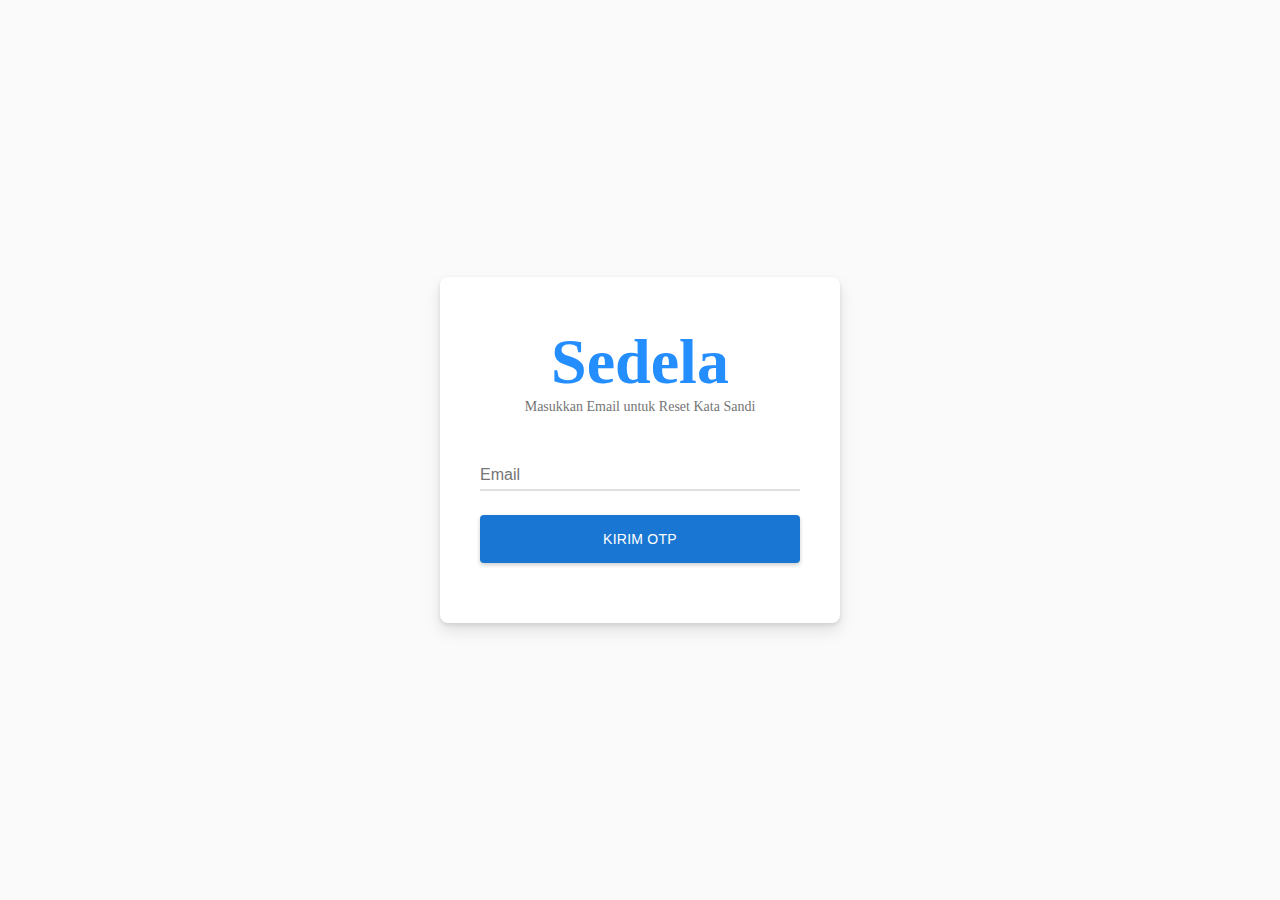
<file: forgot.html>
<!DOCTYPE html>
<html lang="en">
<head>
    <meta charset="UTF-8">
    <meta name="viewport" content="width=device-width, initial-scale=1.0">
    <title>Lupa Kata Sandi - Sedela</title>
    <link rel="stylesheet" href="style.css">
</head>
<body>
<div class="login-container">
    <div class="login-card">
        <div class="login-header">
            <h1>Sedela</h1>
            <p>Masukkan Email untuk Reset Kata Sandi</p>
        </div>

        <form id="forgotForm">
            <div class="form-group">
                <div class="input-wrapper">
                    <input type="email" id="email" required>
                    <label>Email</label>
                    <div class="input-line"></div>
                </div>
            </div>

            <button type="submit" class="material-btn">Kirim OTP</button>
        </form>
    </div>
</div>

<script>
document.getElementById("forgotForm").addEventListener("submit", function(e){
    e.preventDefault();
    const email = document.getElementById("email").value;
    if(!email) {
        alert("Masukkan email yang valid!");
        return;
    }
    // Simulasi kirim OTP
    localStorage.setItem("resetEmail", email); // simpan email sementara
    localStorage.setItem("otpCode", "123456"); // OTP simulasi
    alert("Kode OTP telah dikirim ke email!");
    window.location.href = "verify.html";
});
</script>
</body>
</html>
</file>
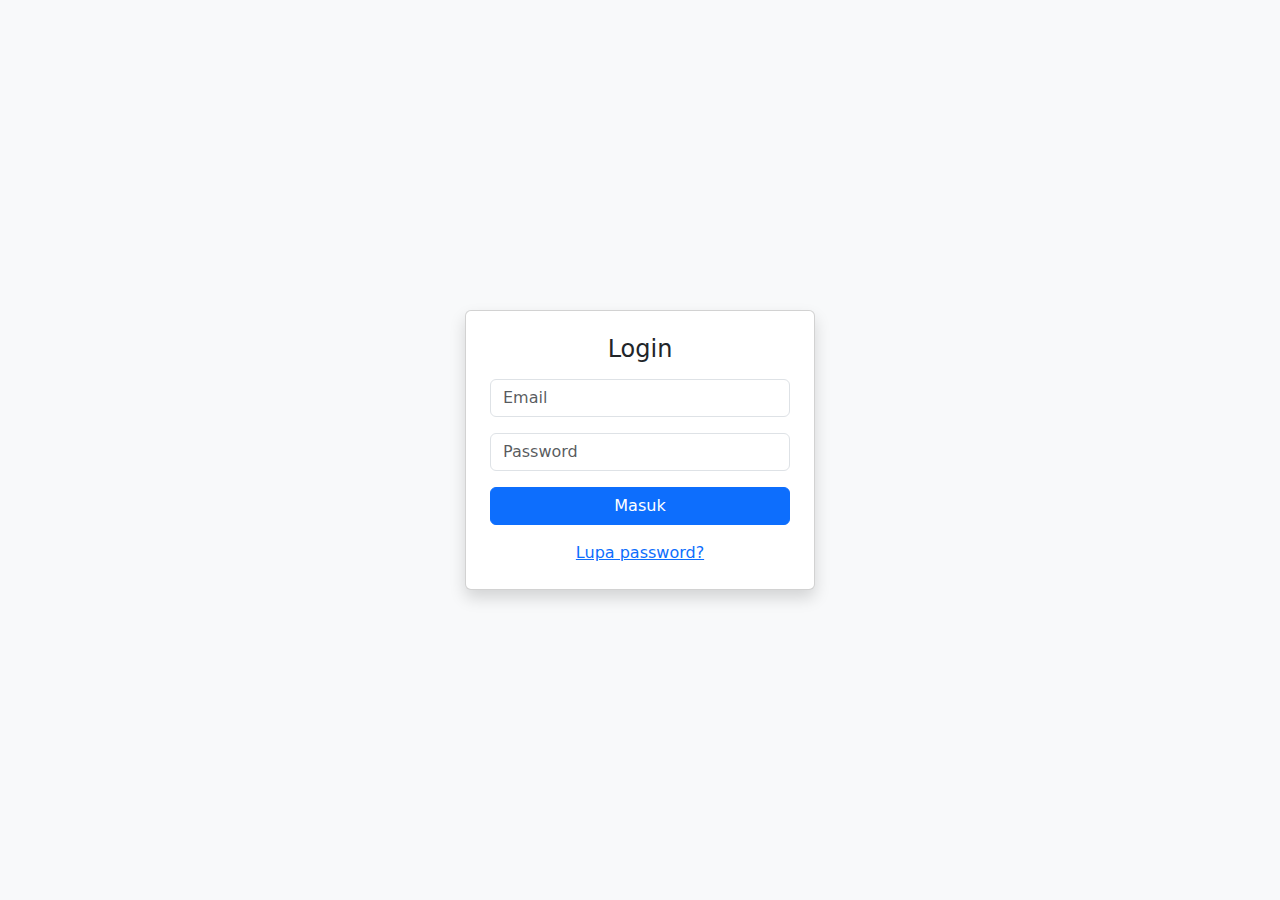
<file: sedhela.html>
<!DOCTYPE html>
<html>
<head>
<title>Login Sedhela</title>
<link href="https://cdn.jsdelivr.net/npm/bootstrap@5.3.2/dist/css/bootstrap.min.css" rel="stylesheet">
</head>
<body class="bg-light d-flex justify-content-center align-items-center vh-100">

<div class="card p-4 shadow" style="width: 350px;">
  <h4 class="text-center mb-3">Login</h4>
  
  <input type="email" class="form-control mb-3" placeholder="Email">
  <input type="password" class="form-control mb-3" placeholder="Password">
  
  <button class="btn btn-primary w-100">Masuk</button>
  
  <div class="text-center mt-3">
    <a href="#">Lupa password?</a>
  </div>
</div>

</body>
</html>
</file>
<file: style.css>
/* Material Design Login Form - Complete & Self-Contained */

* {
    margin: 0;
    padding: 0;
    box-sizing: border-box;
}

body {
    font-family: 'Roboto', -apple-system, BlinkMacSystemFont, 'Segoe UI', sans-serif;
    background: #fafafa;
    min-height: 100vh;
    display: flex;
    align-items: center;
    justify-content: center;
    padding: 20px;
    line-height: 1.5;
}

.login-container {
    width: 100%;
    max-width: 400px;
}

.login-card {
    background: #ffffff;
    border-radius: 8px;
    padding: 48px 40px 36px;
    box-shadow: 
        0 2px 4px rgba(0, 0, 0, 0.1),
        0 8px 16px rgba(0, 0, 0, 0.1);
    transition: all 0.3s cubic-bezier(0.25, 0.8, 0.25, 1);
    position: relative;
    overflow: hidden;
}

.login-card:hover {
    box-shadow: 
        0 4px 8px rgba(0, 0, 0, 0.12),
        0 12px 28px rgba(0, 0, 0, 0.15);
}

.login-header {
    text-align: center;
    margin-bottom: 32px;
    color: #248EFE;
    font-family: "Starlight Romance";
    font-size: 32px;
    font-style: normal;
    font-weight: 400;
    line-height: normal;
}

.material-logo {
    margin-bottom: 24px;
    display: flex;
    justify-content: center;
}

.logo-layers {
    position: relative;
    width: 56px;
    height: 56px;
}

.layer {
    position: absolute;
    border-radius: 50%;
    transition: all 0.3s cubic-bezier(0.25, 0.8, 0.25, 1);
}

.layer-1 {
    width: 56px;
    height: 56px;
    background: #1976d2;
    box-shadow: 0 2px 4px rgba(25, 118, 210, 0.3);
}

.layer-2 {
    width: 40px;
    height: 40px;
    top: 8px;
    left: 8px;
    background: #2196f3;
    box-shadow: 0 1px 3px rgba(33, 150, 243, 0.3);
}

.layer-3 {
    width: 24px;
    height: 24px;
    top: 16px;
    left: 16px;
    background: #64b5f6;
    box-shadow: 0 1px 2px rgba(100, 181, 246, 0.3);
}

.material-logo:hover .layer-1 {
    transform: scale(1.1);
    box-shadow: 0 4px 8px rgba(25, 118, 210, 0.4);
}

.material-logo:hover .layer-2 {
    transform: scale(1.15);
    box-shadow: 0 2px 6px rgba(33, 150, 243, 0.4);
}

.material-logo:hover .layer-3 {
    transform: scale(1.2);
    box-shadow: 0 2px 4px rgba(100, 181, 246, 0.4);
}

.login-header h2 {
    color: #212121;
    font-size: 1.5rem;
    font-weight: 400;
    margin-bottom: 8px;
    letter-spacing: 0.15px;
}

.login-header p {
    color: #757575;
    font-size: 14px;
    font-weight: 400;
}

/* Material Form Groups */
.form-group {
    margin-bottom: 24px;
    position: relative;
}

.input-wrapper {
    position: relative;
    display: flex;
    flex-direction: column;
}

.input-wrapper input {
    background: transparent;
    border: none;
    border-bottom: 2px solid #e0e0e0;
    border-radius: 0;
    padding: 16px 0 8px;
    color: #212121;
    font-size: 16px;
    font-weight: 400;
    transition: all 0.2s ease;
    width: 100%;
    outline: none;
    position: relative;
    z-index: 3;
}

.input-wrapper input:focus {
    border-bottom-color: #1976d2;
}

.input-wrapper input:focus + label,
.input-wrapper input:valid + label {
    transform: translateY(-24px) scale(0.75);
    color: #1976d2;
    font-weight: 500;
}

.input-wrapper label {
    position: absolute;
    left: 0;
    top: 16px;
    color: #757575;
    font-size: 16px;
    font-weight: 400;
    transition: all 0.2s ease;
    pointer-events: none;
    transform-origin: left top;
    z-index: 4;
}

.input-line {
    position: absolute;
    bottom: 0;
    left: 0;
    width: 0;
    height: 2px;
    background: #1976d2;
    transition: width 0.2s ease;
    z-index: 5;
}

.input-wrapper input:focus ~ .input-line {
    width: 100%;
}

/* Material Ripple Effects */
.ripple-container {
    position: absolute;
    top: 0;
    left: 0;
    right: 0;
    bottom: 0;
    overflow: hidden;
    pointer-events: none;
    z-index: 1;
}

.ripple {
    position: absolute;
    border-radius: 50%;
    background: rgba(25, 118, 210, 0.2);
    transform: scale(0);
    animation: ripple-animation 0.6s linear;
    pointer-events: none;
}

@keyframes ripple-animation {
    to {
        transform: scale(4);
        opacity: 0;
    }
}

/* Password Toggle */
.password-wrapper {
    position: relative;
}

.password-wrapper input {
    padding-right: 56px;
}

.password-toggle {
    position: absolute;
    right: 0;
    top: 50%;
    transform: translateY(-50%);
    background: transparent;
    border: none;
    cursor: pointer;
    padding: 8px;
    color: #757575;
    transition: all 0.2s ease;
    border-radius: 50%;
    width: 40px;
    height: 40px;
    display: flex;
    align-items: center;
    justify-content: center;
    overflow: hidden;
    z-index: 10;
}

.password-toggle:hover {
    background: rgba(0, 0, 0, 0.04);
    color: #1976d2;
}

.toggle-ripple {
    position: absolute;
    top: 0;
    left: 0;
    right: 0;
    bottom: 0;
    border-radius: 50%;
    overflow: hidden;
    z-index: 1;
}

.toggle-icon {
    display: block;
    width: 20px;
    height: 20px;
    background-image: url("data:image/svg+xml,%3csvg xmlns='http://www.w3.org/2000/svg' fill='none' viewBox='0 0 24 24' stroke='%23757575' stroke-width='1.5'%3e%3cpath stroke-linecap='round' stroke-linejoin='round' d='M15 12a3 3 0 11-6 0 3 3 0 016 0z'/%3e%3cpath stroke-linecap='round' stroke-linejoin='round' d='M2.458 12C3.732 7.943 7.523 5 12 5c4.478 0 8.268 2.943 9.542 7-1.274 4.057-5.064 7-9.542 7-4.477 0-8.268-2.943-9.542-7z'/%3e%3c/svg%3e");
    background-size: contain;
    background-repeat: no-repeat;
    background-position: center;
    transition: background-image 0.2s ease;
    position: relative;
    z-index: 2;
    flex-shrink: 0;
}

.password-toggle:hover .toggle-icon {
    background-image: url("data:image/svg+xml,%3csvg xmlns='http://www.w3.org/2000/svg' fill='none' viewBox='0 0 24 24' stroke='%231976d2' stroke-width='1.5'%3e%3cpath stroke-linecap='round' stroke-linejoin='round' d='M15 12a3 3 0 11-6 0 3 3 0 016 0z'/%3e%3cpath stroke-linecap='round' stroke-linejoin='round' d='M2.458 12C3.732 7.943 7.523 5 12 5c4.478 0 8.268 2.943 9.542 7-1.274 4.057-5.064 7-9.542 7-4.477 0-8.268-2.943-9.542-7z'/%3e%3c/svg%3e");
}

.toggle-icon.show-password {
    background-image: url("data:image/svg+xml,%3csvg xmlns='http://www.w3.org/2000/svg' fill='none' viewBox='0 0 24 24' stroke='%23757575' stroke-width='1.5'%3e%3cpath stroke-linecap='round' stroke-linejoin='round' d='M3.98 8.223A10.477 10.477 0 001.934 12C3.226 16.338 7.244 19.5 12 19.5c.993 0 1.953-.138 2.863-.395M6.228 6.228A10.45 10.45 0 0112 4.5c4.756 0 8.773 3.162 10.065 7.498a10.523 10.523 0 01-4.293 5.774M6.228 6.228L3 3m3.228 3.228l3.65 3.65m7.894 7.894L21 21m-3.228-3.228l-3.65-3.65m0 0a3 3 0 11-4.243-4.243m4.242 4.242L9.88 9.88'/%3e%3c/svg%3e");
}

.password-toggle:hover .toggle-icon.show-password {
    background-image: url("data:image/svg+xml,%3csvg xmlns='http://www.w3.org/2000/svg' fill='none' viewBox='0 0 24 24' stroke='%231976d2' stroke-width='1.5'%3e%3cpath stroke-linecap='round' stroke-linejoin='round' d='M3.98 8.223A10.477 10.477 0 001.934 12C3.226 16.338 7.244 19.5 12 19.5c.993 0 1.953-.138 2.863-.395M6.228 6.228A10.45 10.45 0 0112 4.5c4.756 0 8.773 3.162 10.065 7.498a10.523 10.523 0 01-4.293 5.774M6.228 6.228L3 3m3.228 3.228l3.65 3.65m7.894 7.894L21 21m-3.228-3.228l-3.65-3.65m0 0a3 3 0 11-4.243-4.243m4.242 4.242L9.88 9.88'/%3e%3c/svg%3e");
}

/* Form Options */
.form-options {
    display: flex;
    justify-content: space-between;
    align-items: center;
    margin-bottom: 32px;
    flex-wrap: wrap;
    gap: 16px;
}

.checkbox-wrapper {
    display: flex;
    align-items: center;
    cursor: pointer;
}

.checkbox-wrapper input[type="checkbox"] {
    display: none;
}

.checkbox-label {
    display: flex;
    align-items: center;
    gap: 12px;
    cursor: pointer;
    user-select: none;
    color: #424242;
    font-size: 14px;
    font-weight: 400;
}

.checkbox-material {
    position: relative;
    width: 18px;
    height: 18px;
    border: 2px solid #757575;
    border-radius: 2px;
    transition: all 0.2s ease;
    overflow: hidden;
    flex-shrink: 0;
}

.checkbox-wrapper input[type="checkbox"]:checked + .checkbox-label .checkbox-material {
    background: #1976d2;
    border-color: #1976d2;
}

.checkbox-ripple {
    position: absolute;
    top: -12px;
    left: -12px;
    right: -12px;
    bottom: -12px;
    border-radius: 50%;
    overflow: hidden;
}

.checkbox-icon {
    position: absolute;
    top: 50%;
    left: 50%;
    transform: translate(-50%, -50%);
    width: 12px;
    height: 12px;
    fill: white;
    opacity: 0;
    transition: all 0.2s ease;
}

.checkbox-wrapper input[type="checkbox"]:checked + .checkbox-label .checkbox-icon {
    opacity: 1;
}

.checkbox-path {
    stroke-dasharray: 16;
    stroke-dashoffset: 16;
    transition: stroke-dashoffset 0.3s ease;
}

.checkbox-wrapper input[type="checkbox"]:checked + .checkbox-label .checkbox-path {
    stroke-dashoffset: 0;
}

.forgot-password {
    color: #1976d2;
    text-decoration: none;
    font-size: 14px;
    font-weight: 500;
    transition: color 0.2s ease;
    text-transform: uppercase;
    letter-spacing: 0.25px;
}

.forgot-password:hover {
    color: #0d47a1;
}

/* Material Button */
.material-btn {
    width: 100%;
    background: #1976d2;
    border: none;
    border-radius: 4px;
    padding: 12px 24px;
    color: white;
    font-size: 14px;
    font-weight: 500;
    cursor: pointer;
    transition: all 0.2s ease;
    position: relative;
    margin-bottom: 24px;
    text-transform: uppercase;
    letter-spacing: 0.25px;
    min-height: 48px;
    overflow: hidden;
    box-shadow: 0 2px 4px rgba(0, 0, 0, 0.2);
}

.material-btn:hover {
    background: #1565c0;
    box-shadow: 0 4px 8px rgba(0, 0, 0, 0.25);
    transform: translateY(-1px);
}

.material-btn:active {
    transform: translateY(0);
    box-shadow: 0 2px 4px rgba(0, 0, 0, 0.2);
}

.btn-ripple {
    position: absolute;
    top: 0;
    left: 0;
    right: 0;
    bottom: 0;
    overflow: hidden;
}

.btn-text {
    position: relative;
    z-index: 1;
    transition: opacity 0.2s ease;
}

.btn-loader {
    position: absolute;
    top: 50%;
    left: 50%;
    transform: translate(-50%, -50%);
    opacity: 0;
    transition: opacity 0.2s ease;
}

.loader-circle {
    width: 20px;
    height: 20px;
    animation: rotate 2s linear infinite;
}

.loader-path {
    stroke-dasharray: 90, 150;
    stroke-dashoffset: 0;
    stroke-linecap: round;
    animation: dash 1.5s ease-in-out infinite;
}

@keyframes rotate {
    100% { transform: rotate(360deg); }
}

@keyframes dash {
    0% { stroke-dasharray: 1, 150; stroke-dashoffset: 0; }
    50% { stroke-dasharray: 90, 150; stroke-dashoffset: -35; }
    100% { stroke-dasharray: 90, 150; stroke-dashoffset: -124; }
}

.material-btn.loading .btn-text {
    opacity: 0;
}

.material-btn.loading .btn-loader {
    opacity: 1;
}

/* Divider */
.divider {
    text-align: center;
    margin: 24px 0;
    position: relative;
}

.divider::before {
    content: '';
    position: absolute;
    top: 50%;
    left: 0;
    right: 0;
    height: 1px;
    background: #e0e0e0;
    transform: translateY(-50%);
}

.divider span {
    background: #ffffff;
    color: #757575;
    padding: 0 16px;
    font-size: 14px;
    font-weight: 400;
    position: relative;
    z-index: 1;
}

/* Social Login */
.social-login {
    display: flex;
    flex-direction: column;
    gap: 12px;
    margin-bottom: 24px;
}

.social-btn {
    background: #ffffff;
    border: 1px solid #dadce0;
    border-radius: 4px;
    padding: 12px 16px;
    color: #3c4043;
    font-size: 14px;
    font-weight: 500;
    cursor: pointer;
    transition: all 0.2s ease;
    display: flex;
    align-items: center;
    justify-content: center;
    gap: 12px;
    position: relative;
    overflow: hidden;
    min-height: 48px;
    box-shadow: 0 1px 2px rgba(0, 0, 0, 0.1);
}

.social-btn:hover {
    box-shadow: 0 2px 4px rgba(0, 0, 0, 0.15);
    transform: translateY(-1px);
}

.social-ripple {
    position: absolute;
    top: 0;
    left: 0;
    right: 0;
    bottom: 0;
    overflow: hidden;
}

.social-icon {
    width: 20px;
    height: 20px;
    display: flex;
    align-items: center;
    justify-content: center;
}

.social-icon svg {
    width: 100%;
    height: 100%;
}

/* Signup Link */
.signup-link {
    text-align: center;
}

.signup-link p {
    color: #757575;
    font-size: 14px;
    font-weight: 400;
}

.create-account {
    color: #1976d2;
    text-decoration: none;
    font-weight: 500;
    transition: color 0.2s ease;
}

.create-account:hover {
    color: #0d47a1;
}

/* Error States */
.error-message {
    color: #d32f2f;
    font-size: 12px;
    font-weight: 400;
    margin-top: 6px;
    opacity: 0;
    transform: translateY(-8px);
    transition: all 0.2s ease;
}

.error-message.show {
    opacity: 1;
    transform: translateY(0);
}

.form-group.error .input-wrapper input {
    border-bottom-color: #d32f2f;
    color: #d32f2f;
}

.form-group.error .input-wrapper label {
    color: #d32f2f;
}

.form-group.error .input-line {
    background: #d32f2f;
}

/* Success Message */
.success-message {
    display: none;
    text-align: center;
    padding: 32px 20px;
    opacity: 0;
    transform: translateY(16px);
    transition: all 0.3s cubic-bezier(0.25, 0.8, 0.25, 1);
}

.success-message.show {
    display: block;
    opacity: 1;
    transform: translateY(0);
}

.success-elevation {
    background: #ffffff;
    border-radius: 8px;
    padding: 24px;
    box-shadow: 0 4px 8px rgba(0, 0, 0, 0.15);
}

.success-icon {
    width: 48px;
    height: 48px;
    background: #4caf50;
    border-radius: 50%;
    display: flex;
    align-items: center;
    justify-content: center;
    margin: 0 auto 16px;
    box-shadow: 0 2px 4px rgba(76, 175, 80, 0.3);
}

.success-icon svg {
    width: 24px;
    height: 24px;
    fill: white;
}

.success-message h3 {
    color: #212121;
    font-size: 1.25rem;
    font-weight: 500;
    margin-bottom: 8px;
}

.success-message p {
    color: #757575;
    font-size: 14px;
}

/* Mobile Responsive */
@media (max-width: 480px) {
    body {
        padding: 16px;
    }
    
    .login-card {
        padding: 32px 24px 24px;
    }
    
    .form-options {
        flex-direction: column;
        align-items: flex-start;
        gap: 16px;
    }
    
    .logo-layers {
        width: 48px;
        height: 48px;
    }
    
    .layer-1 {
        width: 48px;
        height: 48px;
    }
    
    .layer-2 {
        width: 32px;
        height: 32px;
        top: 8px;
        left: 8px;
    }
    
    .layer-3 {
        width: 16px;
        height: 16px;
        top: 16px;
        left: 16px;
    }
}
</file>
